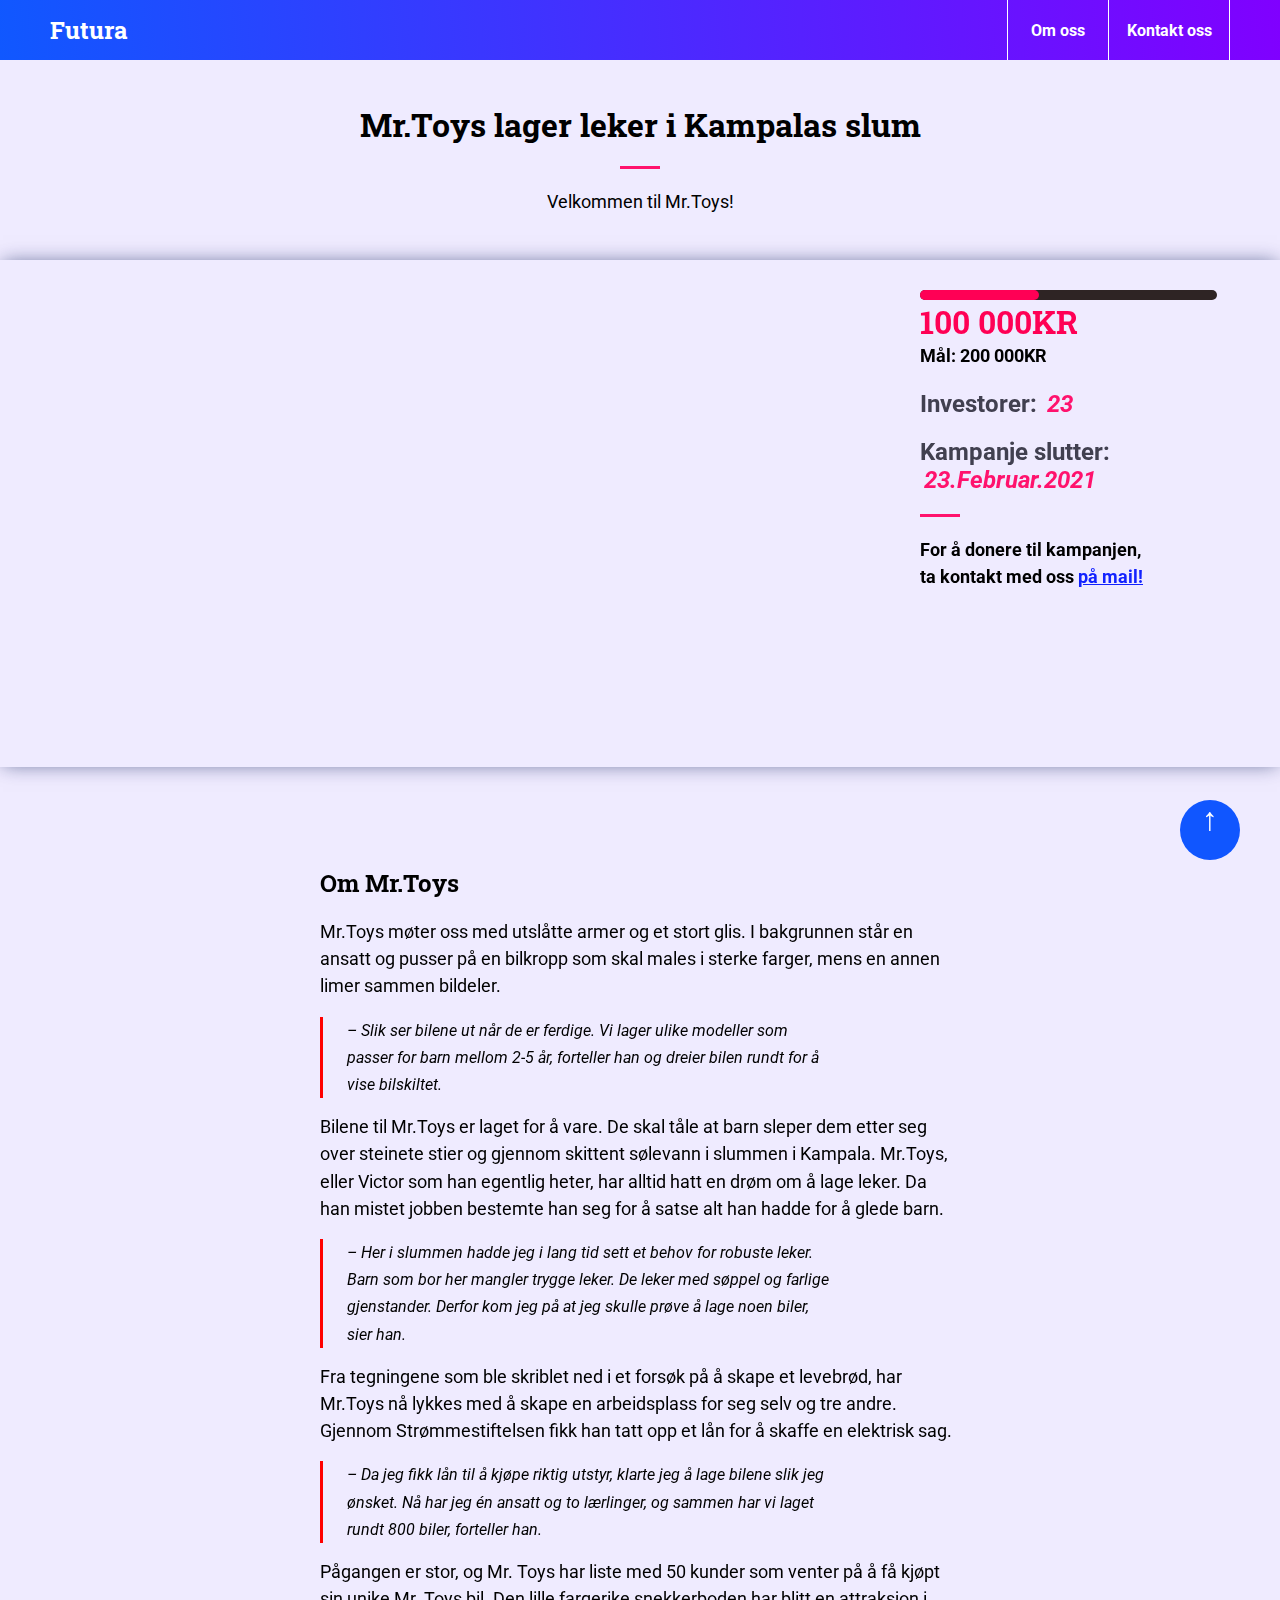
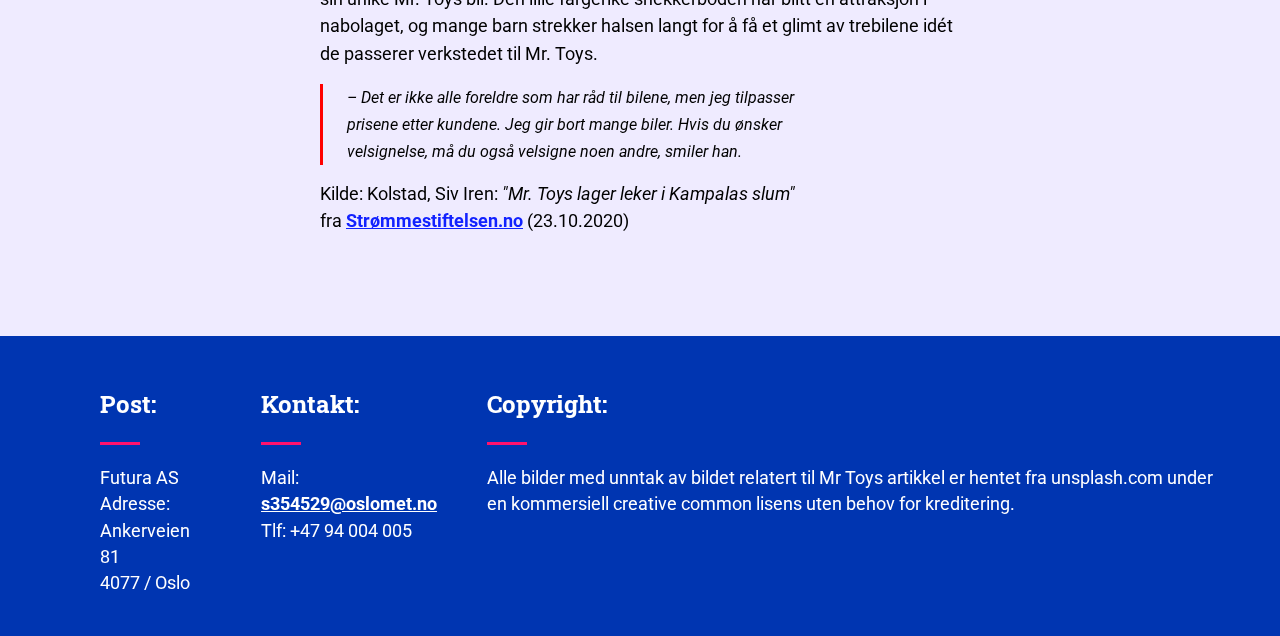
<file: prosjekt.html>
<!DOCTYPE html>

<head>
    <meta charset="UTF-8">
    <meta name="viewport" content="width=device-width, initial-scale=1.0">
    <link rel="stylesheet" href="css/prosjekt.css">
    <link href="https://fonts.googleapis.com/css2?family=Roboto+Slab:wght@400;700&family=Roboto:wght@400;700&display=swap" rel="stylesheet">
    <title>Mr.Toys</title>
</head>

<body>
    <header>
        <a href="index.html" class="logo">Futura</a>
        <a href="index.html#om-oss" class="om-oss">Om oss</a>
        <a href="#kontakt" class="kontakt-oss">Kontakt oss</a>
        <a href="#tittel" class="hopp-opp">↑</a>
    </header>

    <main>
            <div id="tittel" class="tittel">
                <h1>Mr.Toys lager leker i Kampalas slum</h1>
                <div class="strek"></div>
                <p>Velkommen til Mr.Toys!</p>
            </div>

            <div class="prosjekt-info">
                <iframe width="900" height="507" src="https://www.youtube.com/embed/MIqUujD50_o" frameborder="0" allow="accelerometer; autoplay; clipboard-write; encrypted-media; gyroscope; picture-in-picture" allowfullscreen></iframe>
                <div class="donasjoner">
                    <div class="pengebar">
                        <div class="pengebar-fill"></div>
                    </div>
                    <h1 class="penger-tjent">100 000KR</h1>
                    <p>Mål: 200 000KR<p>
                    <h2>Investorer: <em>23</em></h2>
                    <h2>Kampanje slutter: </br><em>23.Februar.2021</em></h2>
                    <div class="strek"></div>
                    <p>For å donere til kampanjen,</br>ta kontakt med oss <a href="#kontakt">på mail!</a></p>
                </div>
            </div>

            <div class="om-container">
            <article class="om-prosjektet">
                <h2>Om Mr.Toys</h2>
            <p>Mr.Toys møter oss med utslåtte armer og et stort glis. I bakgrunnen står en ansatt og pusser på en bilkropp som skal males i sterke farger, mens en annen limer sammen bildeler. 
                <blockquote>– Slik ser bilene ut når de er ferdige. Vi lager ulike modeller som passer for barn mellom 2-5 år, forteller han og dreier bilen rundt for å vise bilskiltet.</blockquote>
                <p>Bilene til Mr.Toys er laget for å vare. De skal tåle at barn sleper dem etter seg over steinete stier og gjennom skittent sølevann i slummen i Kampala.
                Mr.Toys, eller Victor som han egentlig heter, har alltid hatt en drøm om å lage leker. Da han mistet jobben bestemte han seg for å satse alt han hadde for å glede barn.</p>
                <blockquote> – Her i slummen hadde jeg i lang tid sett et behov for robuste leker. Barn som bor her mangler trygge leker. De leker med søppel og farlige gjenstander. Derfor kom jeg på at jeg skulle prøve å lage noen biler, sier han.</blockquote>
                <p>Fra tegningene som ble skriblet ned i et forsøk på å skape et levebrød, har Mr.Toys nå lykkes med å skape en arbeidsplass for seg selv og tre andre. Gjennom Strømmestiftelsen fikk han tatt opp et lån for å skaffe en elektrisk sag.</p>
                <blockquote> – Da jeg fikk lån til å kjøpe riktig utstyr, klarte jeg å lage bilene slik jeg ønsket. Nå har jeg én ansatt og to lærlinger, og sammen har vi laget rundt 800 biler, forteller han.</blockquote>
                <p>Pågangen er stor, og Mr. Toys har liste med 50 kunder som venter på å få kjøpt sin unike Mr. Toys bil. Den lille fargerike snekkerboden har blitt en attraksjon i nabolaget, og mange barn strekker halsen langt for å få et glimt av trebilene idét de passerer verkstedet til Mr. Toys.</p>
                <blockquote> – Det er ikke alle foreldre som har råd til bilene, men jeg tilpasser prisene etter kundene. Jeg gir bort mange biler. Hvis du ønsker velsignelse, må du også velsigne noen andre, smiler han.</blockquote></p> 
                <p>Kilde: Kolstad, Siv Iren: <i>"Mr. Toys lager leker i Kampalas slum"</i></br> fra <a href="https://strommestiftelsen.no/mr-toys">Strømmestiftelsen.no</a> (23.10.2020)
            </article>
    </main>
    <footer id="kontakt">
        <div class="footer-col">
            <h2>Post:</h2>
            <div class="strek"></div>
            <p>Futura AS<p>
            <p>Adresse: Ankerveien 81</p>
            <p>4077 / Oslo</p>
        </div>
        
        <div class="footer-col">
            <h2>Kontakt:</h2>
            <div class="strek"></div>
            <p>Mail: <a href="mailto:s354529@oslomet.no">s354529@oslomet.no</a></p>
            <p>Tlf: +47 94 004 005</p>
        </div>

        <div class="footer-col">
            <h2>Copyright:</h2>
            <div class="strek"></div>
            <p>Alle bilder med unntak av bildet relatert til Mr Toys artikkel er hentet fra unsplash.com under en kommersiell creative common lisens uten behov for kreditering.</p>
        </div>
    </footer>
</body>
</file>
<file: css/prosjekt.css>
* {
    margin: 0;
    padding: 0;
}

/* Hovedstiler - Endringer på de basic stilene i dokumentet */
html {
    scroll-behavior: smooth;
}

body {
    font-family: 'Roboto';
    font-weight: 400;
    background-color: rgb(239, 235, 255);
}

h1 {
    font-family: 'Roboto Slab', serif;
    font-weight: 700;
}

h2 {
    font-family: 'Roboto Slab', serif;
    font-weight: 700;
    margin-bottom: 20px;
}

h3 {
    font-family: 'Roboto Slab', serif;
    font-weight: 700;
    font-size: 1rem;
    margin-bottom: 20px;
}

p {
    font-size: 1.1rem;
    line-height: 1.7rem;
}

em {
    font-weight: bold;
    color:  rgb(255, 18, 109);
    padding: 2px 4px 2px 4px;
    border-radius: 2px;
}

a {
    color: rgb(18, 34, 255);
    font-weight: bold;
}

blockquote {
    font-style: italic;
    font-size: 1.1;
    line-height: 1.7;
    padding-left: 1.5rem;
    padding-right: 20%;
    margin: 1rem 0px 1rem 0px;
    border-left: 3px solid red;
}

/* Header - CSS kode som tilhører navbaren */

header {
    height: 60px;
    padding: 0px 50px 0px 50px;
    background: rgb(16,86,255);
    background: linear-gradient(85deg, rgb(16, 88, 255) 0%, rgb(128, 0, 255) 100%);
    display:flex;
    align-items: center;
    justify-content: flex-end;
    overflow: hidden;
    box-shadow: 0px -1px 14px 0px rgb(0, 22, 54);
}

footer {
    display: flex;
    padding-left: 100px;
    padding-top: 50px;
    min-height: 250px;
    background-color: rgb(0, 53, 177);
}

.footer-col {
    margin-right: 50px;
}

.footer-col h2, .footer-col p, .footer-col a{
    line-height: 1.5em;
    color: white;
}

.kontakt-oss {
    padding: 30px 0px 30px 0px;
    width: 120px;
    border: 1px solid white;
    font-family: 'Roboto';
    font-weight: bold;
    text-align: center;
    color: white;
    text-decoration: none;
}

.logo {
    font-family: "Roboto slab", serifs;
    font-size: 1.5rem;
    color: white;
    text-decoration: none;
    font-weight: bold;
    margin-right: auto;
}

.kontakt-oss:hover {
    background-color: rgb(0, 24, 80, 0.5);
    border-color: rgba(240, 248, 255, 0);
    -webkit-transition: all 0.2s;
}

.kontakt-oss:focus {
    background-color: rgba(0, 24, 80, 0.5);
    border-color: rgba(240, 248, 255, 0);
    -webkit-transition: all 0.2s;
}

.om-oss {
    padding: 30px 0px 30px 0px;
    margin-left: 10px;
    width: 100px;
    border: 1px solid white;
    border-right: 0px;
    font-family: 'Roboto';
    font-weight: bold;
    text-align: center;
    color: white;
    text-decoration: none;
}

.om-oss:hover {
    background-color: rgb(0, 24, 80, 0.5);
    border-color: rgba(240, 248, 255, 0);
    -webkit-transition: all 0.2s;
}

.om-oss:focus {
    background-color: rgb(0, 24, 80, 0.5);
    border-color: rgba(240, 248, 255, 0);
    -webkit-transition: all 0.2s;
}

.hopp-opp {
    position: fixed;
    background-color:  rgb(16,86,255);
    color: white;
    text-decoration: none;
    text-align: center;
    border-radius: 40px;
    width: 60px;
    height: 60px;
    bottom: 40px;
    right: 40px;
    font-size: 2rem;
    font-weight: medium;
}

/* tilhører tittelen på siden */

.tittel {
    Height: 200px;
    display: flex;
    flex-direction: column;
    align-items: center;
    justify-content: center;
    background-color:rgb(239, 235, 255);
    text-align: center;
}

.tittel h1 {
    padding-bottom: 20px;
}

.strek {
    width: 40px;
    border-bottom: 3px solid rgb(255, 18, 109);
    margin-bottom: 20px;
}

.prosjekt-info{
    display: flex;
    min-height: 300px;
    
    -webkit-box-shadow: 0px 0px 19px -3px rgba(0,20,79,0.61);
    -moz-box-shadow: 0px 0px 19px -3px rgba(0,20,79,0.61);
    box-shadow: 0px 0px 19px -3px rgba(0,20,79,0.61);
}

.donasjoner{
    flex-grow: 1;
    min-width: 330px;
    padding: 30px;
    background-color:rgb(239, 235, 255);
}

.donasjoner h2 {
    font-family: "Roboto", sans-serif;
    color: rgb(65, 64, 80);
    font-weight: regular;
}

.donasjoner p {
    font-weight: bold;
    padding-bottom: 10px;
}

.pengebar {
    display: flex;
    width: 90%;
    height: 10px;
    background-color: rgb(46, 36, 36);
    border-radius: 10px;
}

.pengebar-fill {
    height: 100%;
    width: 40%;
    background-color: rgb(255, 0, 85);
    border-radius: 10px;
}

.penger-tjent {
    color:rgb(255, 0, 85);
}
.om-container{
    display:flex;
    justify-content: center;

}

.om-prosjektet{
    padding-top: 100px;
    padding-bottom: 100px;
    width: 50%;
    align-content: center;
}

@media only screen and (max-width: 900px){
    .om-prosjektet {
        width: 90%;
    }

    .prosjekt-info {
        flex-wrap: wrap;
    }
}
</file>
